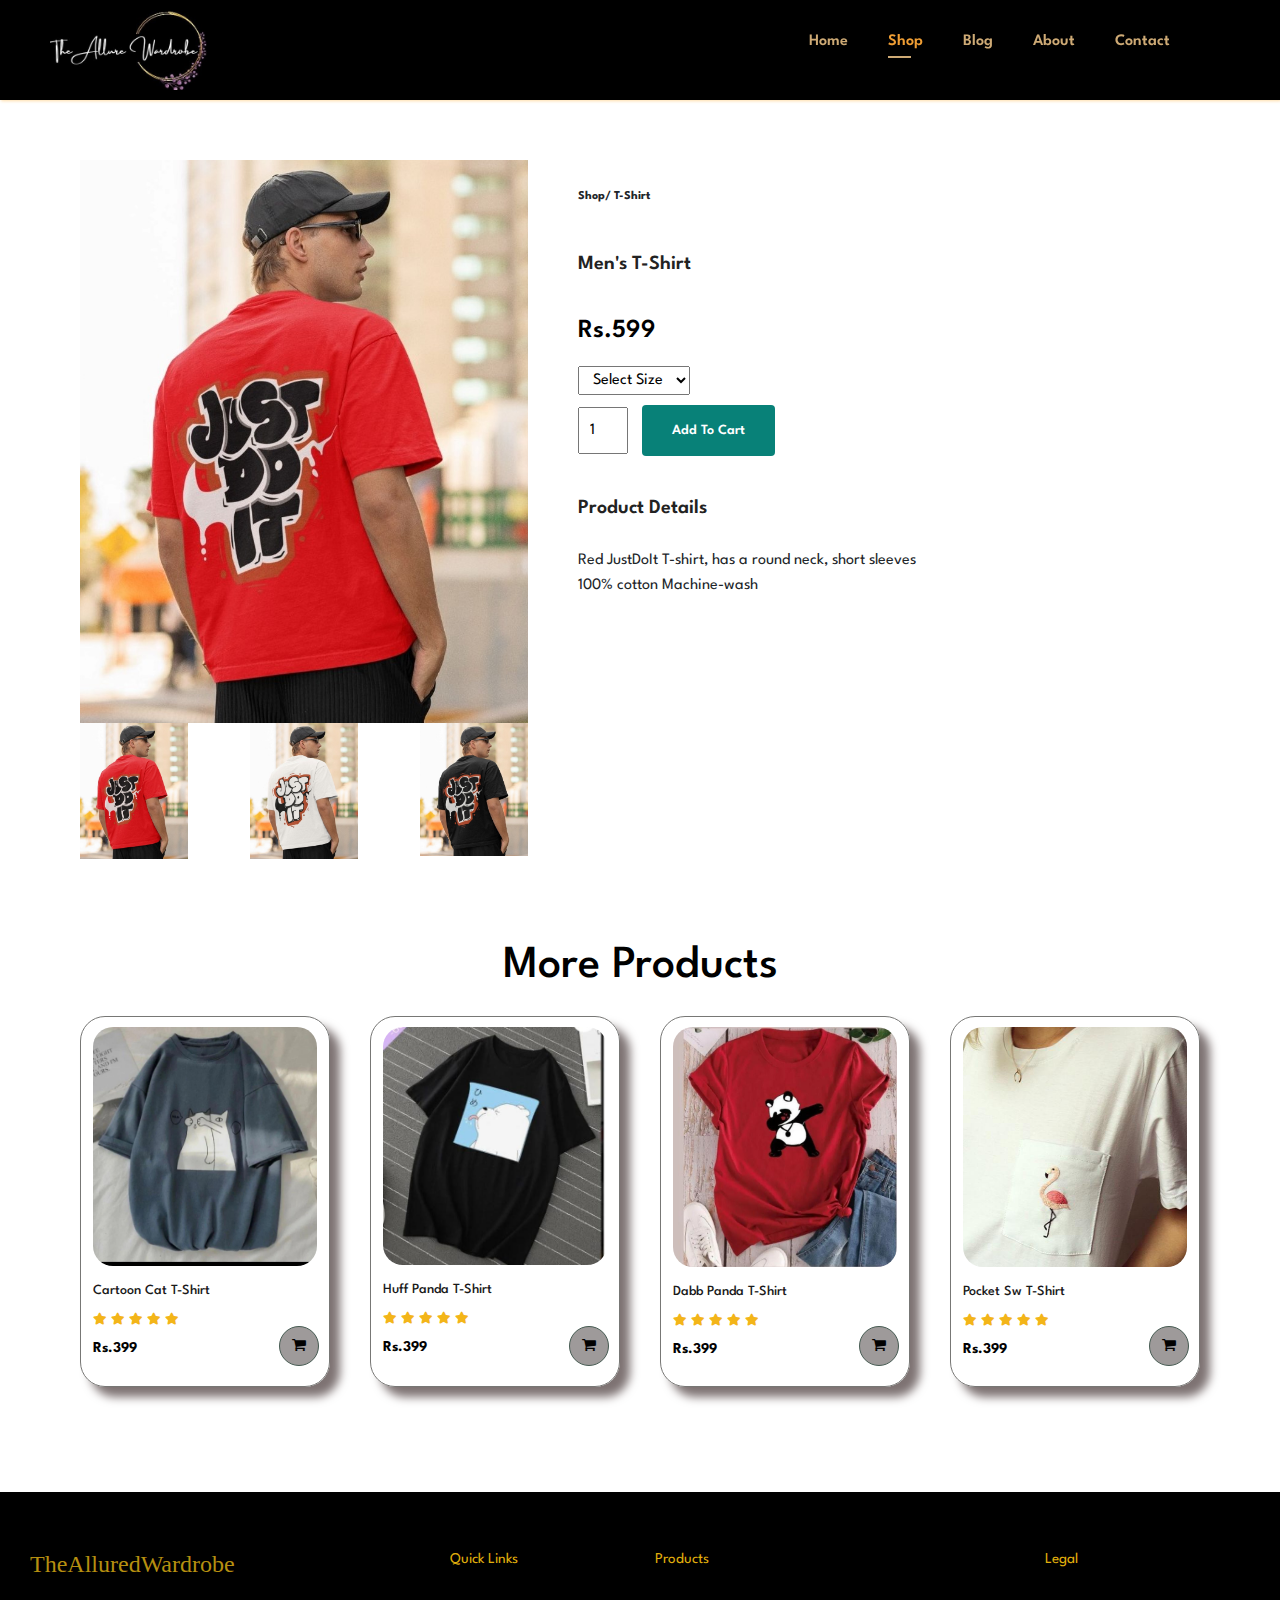
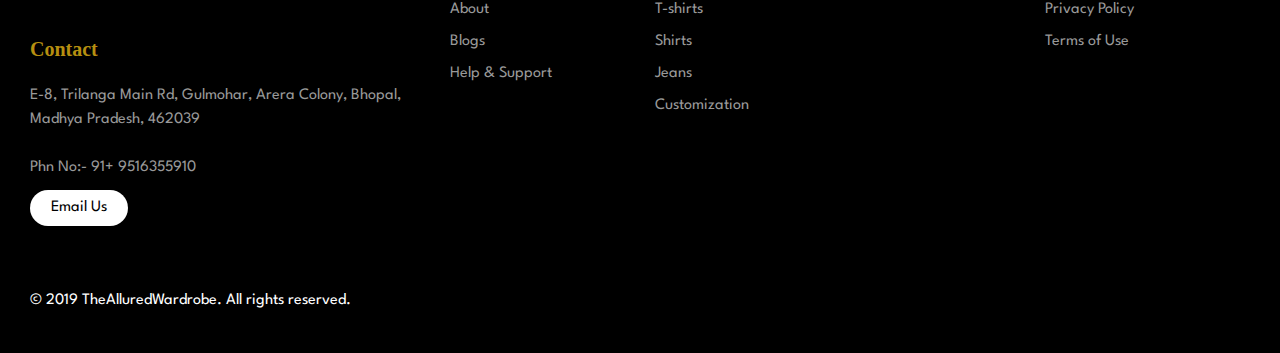
<file: sproduct.html>
<!DOCTYPE html>
<html lang="en">

<head>
    <meta charset="UTF-8">
    <meta http-equiv="X-UA-Compatible" content="IE=edge">
    <meta name="viewport" content="width=device-width, initial-scale=1.0">
    <title>Products</title>
    <link rel="stylesheet" href="https://use.fontawesome.com/releases/v5.15.4/css/all.css" />
    <link rel="stylesheet" href="https://cdnjs.cloudflare.com/ajax/libs/font-awesome/6.4.0/css/all.min.css"
        integrity="sha512-iecdLmaskl7CVkqkXNQ/ZH/XLlvWZOJyj7Yy7tcenmpD1ypASozpmT/E0iPtmFIB46ZmdtAc9eNBvH0H/ZpiBw=="
        crossorigin="anonymous" referrerpolicy="no-referrer" />
    <link href="//maxcdn.bootstrapcdn.com/bootstrap/4.1.1/css/bootstrap.min.css" rel="stylesheet" id="bootstrap-css">
    <script src="//maxcdn.bootstrapcdn.com/bootstrap/4.1.1/js/bootstrap.min.js"></script>
    <link rel="stylesheet" href="https://cdnjs.cloudflare.com/ajax/libs/font-awesome/4.7.0/css/font-awesome.min.css">
    <script src="//cdnjs.cloudflare.com/ajax/libs/jquery/3.2.1/jquery.min.js"></script>
    <link rel="stylesheet" href="style.css">

</head>

<body>
    <!-- Nav bar Starting -->
    <section id="header">
        <a href="#"><img src="/img/logo.jpeg" class="logo" alt=""></a>

        <div>
            <ul id="navbar">
                <li><a href="index.html">Home</a></li>
                <li><a class="active" href="Shop.html">Shop</a></li>
                <li><a href="Blog.html">Blog</a></li>
                <li><a href="About.html">About</a></li>
                <li><a href="Contact.html">Contact</a></li>
                <li id="lg-bag"><a href="Cart.html"><i class="fa-solid fa-bag-shopping"
                            style="color: #ceaa75;"></i></i><a></li>
                <a href="#" id="close"><i class="fa fa-times"></i></a>
            </ul>
        </div>
        <div id="mobile">
            <a href="Cart.html"><i class="fa-solid fa-bag-shopping" style="color: #ceaa75;"></i></a>
            <i id="bar" class="fas fa-outdent"></i>
            </a>
    </section>
    <!-- Nav bar Ending -->

   
    <section id="prodetails" class="section-p1">
     <div class="single-pro-image">
        <img src="img/NAP3.jpeg" width="100%" id="MainImg" alt="">
        
        <div class="small-img-group">
         <div class="small-img-col">
            <img src="img/NAP3.jpeg" width="100%" class="small-img" alt="">
         </div>
         <div class="small-img-col">
            <img src="img/NAP4.jpeg" width="100%" class="small-img" alt="">
         </div>
         <div class="small-img-col">
            <img src="img/NAP5.jpeg" width="100%" class="small-img" alt="">
         </div>
        </div>
     </div>
     
     <div class="single-pro-details">
      <h6> Shop/ T-Shirt</h6>
      <h4>Men's T-Shirt</h4>
      <h2>Rs.599</h2>
      <select>
        <option>Select Size</option>
        <option>S</option>
        <option>M</option>
        <option>L</option>
        <option>XL</option>
      </select>
      <input type="number" value="1">
      <button class="normal">Add To Cart</button>
      <h4>Product Details</h4>
      <span>Red JustDoIt T-shirt, has a round neck, short sleeves<br> 100% cotton
        Machine-wash</span>
     </div>
    </section>
  
  
  
  
  
  
  
  
  
  
    <section id="product1" class="section-p1">
        <h2> More Products</h2>
        <div id="rt" class="ct">
       
        <div class="pro-container">
            <div class="pro">
                <img src="img/P1.jpeg" alt="">
                <div class="des">
                    <h5>Cartoon Cat T-Shirt</h5>
                    <div class="star">
                        <i class="fas fa-star"></i>
                        <i class="fas fa-star"></i>
                        <i class="fas fa-star"></i>
                        <i class="fas fa-star"></i>
                        <i class="fas fa-star"></i>
                    </div>
                    <h4>Rs.399</h4>
                </div>
                <div class="Cart">
                    <i class="fa fa-shopping-cart" style="font-size:15px"></i>
                </div>
                
            </div>
        </div>
        <div class="pro-container">
            <div class="pro">
                <img src="img/P2.jpeg" alt="">
                <div class="des">
                    <h5>Huff Panda T-Shirt</h5>
                    <div class="star">
                        <i class="fas fa-star"></i>
                        <i class="fas fa-star"></i>
                        <i class="fas fa-star"></i>
                        <i class="fas fa-star"></i>
                        <i class="fas fa-star"></i>
                    </div>
                    <h4>Rs.399</h4>
                </div>
                <div class="Cart">
                    <i class="fa fa-shopping-cart" style="font-size:15px"></i>
                </div>
                
            </div>
        </div>
        <div class="pro-container">
            <div class="pro">
                <img class="P3" src="img/P3.jpeg" alt="">
                <div class="des">
                    <h5>Dabb Panda T-Shirt</h5>
                    <div class="star">
                        <i class="fas fa-star"></i>
                        <i class="fas fa-star"></i>
                        <i class="fas fa-star"></i>
                        <i class="fas fa-star"></i>
                        <i class="fas fa-star"></i>
                    </div>
                    <h4>Rs.399</h4>
                </div>
                <div class="Cart">
                    <i class="fa fa-shopping-cart" style="font-size:15px"></i>
                </div>
                
            </div>
        </div>
       
        <div class="pro-container">
            <div class="pro">
                <img class="P5" src="img/P5.jpeg" alt="">
                <div class="des">
                    <h5>Pocket Sw T-Shirt</h5>
                    <div class="star">
                        <i class="fas fa-star"></i>
                        <i class="fas fa-star"></i>
                        <i class="fas fa-star"></i>
                        <i class="fas fa-star"></i>
                        <i class="fas fa-star"></i>
                    </div>
                    <h4>Rs.399</h4>
                </div>
                <div class="Cart">
                    <i class="fa fa-shopping-cart" style="font-size:15px"></i>
                </div>
        </div> 
        
         
        </div>
    </div>
    </div>
      
        
    </section>
   
   
    <!-- Footer Starting-->
    <footer class="footer">
        <div class="footer__addr">
            <h1 class="footer__logo">TheAlluredWardrobe</h1>

            <h2 class="footer__logo">Contact</h2>

            <address>
                E-8, Trilanga Main Rd, Gulmohar, Arera Colony, Bhopal, Madhya Pradesh, 462039 <br><br>Phn No:- 91+
                9516355910 <br>


                <a class="footer__btn" href="mailto:example@gmail.com">Email Us</a>
            </address>
        </div>

        <ul class="footer__nav">
            <li class="nav__item">
                <h2 class="nav__title">Quick Links</h2>

                <ul class="nav__ul">
                    <li>
                        <a href="#">About</a>
                    </li>

                    <li>
                        <a href="#">Blogs</a>
                    </li>

                    <li>
                        <a href="#">Help & Support</a>
                    </li>
                </ul>
            </li>

            <li class="nav__item nav__item--extra">
                <h2 class="nav__title">Products</h2>

                <ul class="nav__ul nav__ul--extra">
                    <li>
                        <a href="#">T-shirts</a>
                    </li>

                    <li>
                        <a href="#">Shirts</a>
                    </li>

                    <li>
                        <a href="#">Jeans</a>
                    </li>

                    <li>
                        <a href="#">Customization</a>
                    </li>

                </ul>
            </li>


            <li class="nav__item">
                <h2 class="nav__title">Legal</h2>

                <ul class="nav__ul">
                    <li>
                        <a href="#">Privacy Policy</a>
                    </li>

                    <li>
                        <a href="#">Terms of Use</a>
                    </li>
                </ul>
            </li>
        </ul>

        <div class="legal">
            <p>&copy; 2019 TheAlluredWardrobe. All rights reserved.</p>

        </div>
    </footer>

    <!-- Footer Ending-->
<script>
var MainImg = document.getElementById("MainImg");
var smallimg = document.getElementById("small-img");
smallimg[0].onclick = function(){
    MainImg.src = smallimg[0].src;
    
}
smallimg[1].onclick = function(){
    MainImg.src = smallimg[1].src;

}
smallimg[2].onclick = function(){
    MainImg.src = smallimg[2].src;

}
smallimg[3].onclick = function(){
    MainImg.src = smallimg[3].src;

}
</script>

    <script src="script.js"></script>
</body>

</html>
</file>
<file: style.css>
@import url('https://fonts.googleapis.com/css2?family=Spartan:wght@100;200;300;400;500;600;700;800;900&display=swap');
*{
    margin: 0;
    padding: 0;
    box-sizing: border-box;
    font-family: 'Spartan', sans-serif;
}

h1{
    font-size: 50px;
    line-height: 64px;
    color: #222;
}

h2{
    font-size: 46px;
    line-height: 54px;
    color:#000000;
}

h4{
    font-size: 20px;

    color:#222;
}

h6{
    font-weight: 700;
    font-size: 12px;
}

p {
    font-size: 16px;
    color: #465b52;
    margin: 15px 0 20px 0;
}

.section-p1{ 
    padding: 40px 80px;
}

.section-m1{
    margin: 40px 0;
}

button.normal{
    font-size: 14px;
    font-weight: 600;
    padding: 15px 30px;
    color: #020202;
    background-color: white;
    border-radius: 4px;
    cursor: pointer;
    border: none;
    outline: none;
    transition: 0.3s;
}

button.white{
    font-size: 13px;
    font-weight: 600;
    padding: 11px 18px;
    color: #ffffff;
    background-color: transparent;
    cursor: pointer;
    border: 1px solid #ffffff;
    outline: none;
    transition: 0.3s;
}
body{
    width:100%;
}

/* Navbar Starting */
.logo{
    height: 80px;
}
#header {
    display: flex;
    align-items: center;
    justify-content: space-between;
    padding: 10px 50px;
    background: black;
    box-shadow: 1px 1px 3px #ffdda8;
    z-index: 999;
    position: sticky;
    top: 0;
    left: 0;
}
#mobile{
    display: none;
    align-items: center;
}

#close{
    display: none;
}
#navbar{
    display: flex;
    align-items: center;
    justify-content: center;
}

#navbar li{
    list-style:none;
    padding: 0 20px;
    position: relative;
}

#navbar li a{
    text-decoration: none;
    font-size: 16px;
    font-weight: 600;
    color: rgb(206, 170, 117);
    transition: 0.3s ease;
}

#navbar li a:hover,
#navbar li a.active{
    color: rgb(240, 158, 52);
}

#navbar li a.active::after,#navbar li a:hover::after{
    content:"";
    width:30%;
    height: 2px;
    background: rgb(206, 170, 117);
    position: absolute;
    bottom: -4px;
    left: 20px;
}

/* Navbar Ending */


/* Hero Section Starting */

#hero{
    background-image: url("img/Hero4.jpg");
    height: 90vh;
    width: 100%;
    background-size: cover;
    background-position: top 25% right 0;
    padding: 0 80px;
    display: flex;
    flex-direction: column;
    align-items: flex-start;
    justify-content: center;
}

#hero h4{
    padding-bottom: 20px;
    color: aliceblue;
}

#hero h1 {
    color: rgb(216, 121, 5);
}

#hero h2,p {
    color: white;
}

#hero button{
    background-image: url("img/button.png");
    background-color: transparent;
    color:white;
    border: 0;
    padding: 14px 80px 14px 65px;
    background-repeat: no-repeat;
    cursor: pointer;
    font-weight: 700;
    font-size: 18px;
}

#feature{
    display: flex;
    align-items: center;
    justify-content: space-between;
    flex-wrap: wrap;
}
#feature .fe-box{
    width: 180px;
    text-align: center;
    padding: 25px 15px;
    box-shadow: 20px 20px 34px #cbcdce;
    border: 1px solid #cce7d0;
    border-radius: 4px;
    margin: 15px 0;

}

#feature .fe-box:hover{
    box-shadow: 10px 10px 54px #527464;
}

#feature .fe-box img{
    width: 100%;
    margin-bottom: 10px;
}

#feature .fe-box h6 {
    display: inline-block;
    padding: 9px 8px 6px 8px;
    line-height: 1;
    border-radius : 5px;
    color: rgb(255, 255, 255);
    background-color: rgb(39, 36, 36);

}

#product1{
    text-align: center;
    
}

#rt{
    display: flex;
    justify-content: space-between;
    flex-wrap: wrap;

}


#product1 .pro-container{
    display: flex;
}
#product1 .pro{
    margin-left: 5%;
    margin-right: 5%;
    width: 200px;
    min-width: 250px;
    padding: 10px 12px;
    border: 1px solid #777775;
    border-radius: 25px;
    cursor: pointer;
    box-shadow: 10px 10px 10px #7e7373;
    margin: 15px 0;
    transition: 0.4s ease;
    position: relative;
}

#product1 .pro:hover{ 
    box-shadow: 5px 5px 54px #527464; ;
}


#product1 .pro img{
    width: 100%;
    border-radius: 20px;
}
#product1  img{
    width: 100%;
    border-radius: 20px;
}

#product1 .pro .des {
    text-align: start;
    padding: 10px 0;
}

#product1 .pro .des  h5{
    padding-top: 7px;
    color: #1a1a1a;
    font-size: 14px;
}

#product1 .pro .des i{
    font-size: 12px;
    color: rgb(243, 181, 25);
}

#product1 .pro  .des h4{
    padding-top:7px;
    font-size: 15px;
    font-weight:700;
    color: #020202;
}

#product1 .pro  .Cart{
    width:40px;
    height:40px;
    line-height: 40px;
    border-radius: 50px;
    background-color: #9e9a9a;
    font-weight: 500;
    color:#020202;
    border: 1px solid #465b52;
    position:absolute;
    bottom: 20px;
    right: 10px;
}

.P3{
    height: 240px;
}

.P5{
    height: 240px;
}

#banner{
display: flex;
flex-direction: column;
justify-content: center;
align-items: center;
text-align: center;
background-image: url("img/Banner3.jpg");
width: 100%;
height: 80vh;
background-size: cover;
background-position: center;
}

#banner h2{
    color: rgb(3, 11, 70);
    font-weight: 900;
}


#banner button:hover{
    background: #020202;
    color: white;
}

.NAP2{
    height: 243px;
}

/* SM BANNER STYLING STARTS */

#sm-banner{
    display: flex;
    justify-content: space-between;
    flex-wrap: wrap;
}

#sm-banner .banner-box{
    display: flex;
   flex-direction: column;
   justify-content: center;
   align-items: flex-start;
   text-align: center;
   background-image: url("img/Banner1.jpg");
   min-width: 580px;
   height: 50vh;
   background-size: cover;
   background-position: center;
   padding: 30px;
   }

#sm-banner h2{
    color: #fff;
    font-size: 28px;
    font-weight: 800;
}

#sm-banner span{
    color: #fff;
    font-size: 14px;
    font-weight: 500;
    padding-bottom: 15px;
}

#sm-banner .banner-box:hover button{
    background: #088178;
    border: 1px solid #088178;
}

#sm-banner .banner-box2{
    background-image: url(img/Banner4.jpg);
}

#sm-banner .banner-box2 h2{
    color: #ffffff;
    font-weight: 900;
}
#sm-banner .banner-box2 span{
    color: #ffffff;
    font-weight: 900;
}



  
  .footer {
    display: flex;
    flex-flow: row wrap;
    padding: 40px 30px 20px 30px;
    color: #000000;
    background-color: #000000;
    border-top: 50px solid #ffffff;
  }
  
  .footer > * {
    flex:  1 100%;
  }
  
  .footer__addr {
    margin-right: 1.25em;
    margin-bottom: 2em;
  }
  
  .footer__logo {
    font-family: 'Pacifico', cursive;
    font-weight: 400;
    /* text-transform: lowercase; */
    font-size: 1.5rem;
    color: rgb(182, 143, 16);
  }
  
  .footer__addr h2 {
    margin-top: 1.3em;
    font-size: 20px;
    font-weight: 700;
  }
  
  .nav__title {
    font-weight: 400;
    font-size: 15px;
    color: rgb(224, 175, 12);
  }
  
  .footer address {
    font-style: normal;
    color: #999;
  }
  
  .footer__btn {
    display: flex;
    align-items: center;
    justify-content: center;
    height: 36px;
    max-width: max-content;
    background-color: rgb(255, 255, 255);
    border-radius: 100px;
    color: #000000;
    line-height: 0;
    margin: 0.6em 0;
    font-size: 1rem;
    padding: 0 1.3em;
  }
  
  .footer ul {
    list-style: none;
    padding-left: 0;
  }
  
  .footer li {
    line-height: 2em;
  }
  
  .footer a {
    text-decoration: none;
  }
  
  .footer__nav {
    display: flex;
      flex-flow: row wrap;
  }
  
  .footer__nav > * {
    flex: 1 50%;
    margin-right: 1.25em;
  }
  
  .nav__ul a {
    color: #999;
  }
  
  .nav__ul--extra {
    /* column-count: 2; */
    column-gap: 1.25em;
  }
  
  .legal {
    display: flex;
    flex-wrap: wrap;
    color: #999;
  }
    
  .legal__links {
    display: flex;
    align-items: center;
  }
  
  .heart {
    color: #2f2f2f;
  }
  
  @media screen and (min-width: 24.375em) {
    .legal .legal__links {
      margin-left: auto;
    }
  }
  
  @media screen and (min-width: 40.375em) {
    .footer__nav > * {
      flex: 1;
    }
    
    .nav__item--extra {
      flex-grow: 2;
    }
    
    .footer__addr {
      flex: 1 0px;
    }
    
    .footer__nav {
      flex: 2 0px;
    }
  }


  /* media queries for homepage ipad  */
  @media(max-width:799px){
    .section-p1{
        padding: 40px 40px;
    }
    #navbar {
        display: flex;
        flex-direction: column;
        align-items: flex-start;
        justify-content: flex-start;
        position: fixed;
        top: 0;
        right: -300px;
        height: 100vh;
        width:300px;
        background-color: #000000;
        box-shadow: #97820a;
        padding: 80px 0 0 10px;
transition: 0.5s;
    }
#navbar.active{
    right: 0px;
}
    #navbar li{
        margin-bottom: 25px;
    }

    #mobile{
        display: flex;
        align-items: center;
    }

    #mobile i{
        color: #97820a;
        font-size: 24px;
        padding-left: 20px;
    }

    #close{
        display: initial;
        position: absolute;
        top: 30px;
        left: 30px;
        color: #97820a;
        font-size: 24px;
    }

    #lg-bag{
        display: none;
    }

    #hero{
        height: 90vh;
        padding: 0 80px;
        background-position: top 30% right 30%;
      
    }

    
#feature{
    justify-content: center;
}

#feature .fe-box{
    
    margin: 15px 15px;

}
#product1 .pro-container{
  justify-content: center;
}

#banner{
    height: 30vh;
}
#banner h2{
    color: rgb(3, 11, 70);
    font-weight: 800;
    font-size: 30px;
}

#sm-banner .banner-box{
    min-width: 100%;
    height: 38vh;
}
  }

@media (max-width:477px){
    .logo{
        height: 50px;
    }
    .section-p1{
        padding: 20px;
    }
    #header{
        padding: 10px 30px;
    }
    
    h1{
        font-size: 38px;
    }
    h2{
        font-size: 32px;
    }

    #hero{
        padding: 0 20px;
        background-position: 55%;
    }
    #feature{
        justify-content: space-between;
    }
     #feature .fe-box{
    width: 155px;
    margin: 0 0 15px 0;
     }

     /* Single Product  */
     #prodetails{
        display: flex;
        flex-direction: column;
     }

     #prodetails .single-pro-image{
        width: 100%;
        margin-right: 0px;
     }
     #prodetails .single-pro-details{
        width: 100%;
     }
     
     /* Blog page  */

     #blog {
        padding: 100px 20px 0 20px;
     }
     #blog .blog-box{
        display: flex;
        flex-direction: column;
        align-items: flex-start;
     }

     #blog .blog-img{
        width: 100%;
        margin-right: 0px;
        margin-bottom: 30px;
     }

#contact-details {
  flex-direction: column;
}
#contact-details .details {
  width: 100%;
  margin-bottom: 30px;
}

#contact-details .map {
  width: 100%;
  height: 400px;
}
}


/* Shop Page  */
#page-header{
    background-image: url("img/shopbg.jpg");
    width: 100%;
    height: 30vh;
    background-size: cover;
    display: flex;
    justify-content: center;
    text-align: center;
    flex-direction: column;
    padding: 14px;
}

#page-header h4{
font-weight: 400;
color: #000000;
font-family:cursive;
}
#page-header h1{
    color: rgb(9, 16, 51);
    font-weight: 900;
}

#pagination{
    text-align: center;
}

#pagination a{
    text-decoration: none;
    background-color: #0b5728;
    padding: 15px 20px ;
    border-radius: 4px;
    color: white;
    font-weight: 600;
}

#pagination a i{
    font-size: 16px;
    font-weight: 600;
}

/* Single product styling */
#prodetails{
    display: flex;
    margin-top: 20px;

}
#prodetails .single-pro-image{
    width: 40%;
    margin-right: 50px;
}

.small-img-group{
    display: flex;
    justify-content: space-between;
}

.small-img-col{
    flex-basis: 24%;
    cursor:pointer;
}

#prodetails .single-pro-details{
    width: 50%;
    padding-top: 30px;
}

#prodetails .single-pro-details h4{
    padding: 40px 0 20px 0;
    font-weight: 600;
    
}
#prodetails .single-pro-details h2{
    font-size: 26px;
    font-weight: 600;
}
#prodetails .single-pro-details select{
    display: block;
    padding: 5px 10px;
    margin-bottom: 10px;
}
#prodetails .single-pro-details input{
    width: 50px;
    height: 47px;
    padding-left: 10px;
    font-size: 16px;
    margin-right: 10px;
}
#prodetails .single-pro-details input:focus {
    outline:none;

}
#prodetails .single-pro-details button {
    background: #088178;
    color: #fff;

}

#prodetails .single-pro-details span{
    line-height: 25px;
}


/* Blog Page  */
#page-header{
    background-image: url("img/shopbg.jpg");
    height: 250px;
}

#page-header h1{
    color: #02052c;
}
#page-header h4{
    color: #f7f7f7;
    font-size: 30px;
}

#blog{
    padding: 90px 150px 0 100px;
}

#blog .blog-box{
    display: flex;
    align-items: center;
    width: 100%;
}

#blog .blog-img{
    width: 50%;
    margin-right: 40px;
    margin-bottom: 70px;

}

#blog img{
    width: 100%;
    height:300px;
    object-fit: cover;
}

#blog .blog-details {
width:50%;
}

#blog .blog-details a{
    text-decoration: none;
    font-size: 11px;
    color:#000000;
    font-weight: 700;
    position: relative;
}

#blog .blog-details a::after{
    content: "";
    width: 50px;
    height: 1px;
    background-color: #000000;
    position: absolute;
    top: 4px;
    right: -60px;
}

#blog .blog-details a:hover{
    color: rgb(90, 69, 0);
}

#blog .blog-details a:hover::after{
    background-color: rgb(90, 69, 0);;
}

#blog .blog-details h4{
    color: #000000;
    font-size: 30px;
    font-weight: 400;

}
#blog .blog-details p{
    color: #000000;
    font-size: 20px;
    font-weight: 600;

}


/* /About US Styling/ */
#aboutus-header{
background-image: url("img/AboutUs.jpg");
    width: 100%;
    height: 40vh;
    background-size: cover;
    display: flex;
    justify-content: center;
    text-align: center;
    flex-direction: column;
    padding: 14px;
}

#aboutus-header h1{
    color: #000000;
    font-weight: 700;
}

#about-head{
    display: flex;
    align-items: center;
}

#about-head img{
    width: 20%;
    height: auto;
    
}

/* carasoule  */
@import url("https://fonts.googleapis.com/css?family=Poppins|Lato|Roboto+Mono&display=swap");

/* body {
  width: 100vw;
  height: 100vh;
  overflow: hidden;
  margin: 0;
  padding: 0;
  background: lighten(#CB8589, 5%);
  font-family: "Helvetica Neue", "Roboto Mono", "Poppins", sans-serif;
  display: flex;
  flex-direction: column;
  justify-content: center;
  align-items: center;
} */
/* 
* {
    box-sizing: border-box;
    outline: none;
    user-select: none;
  }
   */
  #carousel-wrapper {
    width: auto;
    height: auto;
    display: flex;
    flex-direction: row;
    align-items: center;
    justify-content: center;
    overflow: hidden;
  
    #menu {
      height: 600px;
      width: 100%;
      overflow: hidden;
      font-weight: 800;
      line-height: 1;
      display: flex;
      flex-direction: row;
      align-items: center;
      justify-content: center;
      vertical-align: middle;
      transition: all 0.6s ease-in-out;
  
      #current-option {
        position: relative;
        width: 150%;
        height: 90%;
        transform: translate(-25%, 0%);
        display: flex;
        flex-direction: column;
        align-items: center;
        justify-content: center;
      
        overflow: hidden;
  
        #current-option-text1 {
          font-size: 50px;
          line-height: 3rem;
          width: 400px;
          height: 100px;
          display: flex;
          flex-direction: column;
          align-items: center;
          justify-content: flex-start;
       
  
          &::before {
            content: attr(data-next-text);
            position: absolute;
            transform: translate(0%, 380px);
            width: 100%;
            height: 200px;
            display: flex;
            flex-direction: column;
            align-items: center;
            justify-content: flex-start;

          }
  
          &::after {
            content: attr(data-previous-text);
            position: absolute;
            transform: translate(0%, -380px);
            width: 100%;
            height: 200px;
            display: flex;
            flex-direction: column;
            align-items: center;
            justify-content: flex-start;
     
          }
        }
  
        #current-option-text2 {
          font-size: 20px;
          line-height: 3rem;
          width: 300px;
          height: 100px;
          display: flex;
          flex-direction: column;
          align-items: flex-start;
          justify-content: flex-end;
     
  
          &::before {
            content: attr(data-next-text);
            position: absolute;
            transform: translate(0%, 380px);
            width: 100%;
            height: 40px;
            display: flex;
            flex-direction: column;
            align-items: flex-start;
            justify-content: flex-end;
  
          }
  
          &::after {
            content: attr(data-previous-text);
            position: absolute;
            transform: translate(0%, -380px);
            width: 100%;
            height: 40px;
            display: flex;
            flex-direction: column;
            align-items: flex-start;
            justify-content: flex-end;
 
          }
        }
      }
  
      #previous-option {
        width: 1.5rem;
        height: 1.5rem;
        margin-left: 500px;
        border: none;
        display: block;
        cursor: pointer;
        background: url("data:image/svg+xml,%3Csvg version='1.1' xmlns='http://www.w3.org/2000/svg' xmlns:xlink='http://www.w3.org/1999/xlink' x='0px' y='0px' viewBox='0 0 256 256'%3E%3Cpolygon points='225.813,48.907 128,146.72 30.187,48.907 0,79.093 128,207.093 256,79.093' fill='%23333'%3E%3C/polygon%3E%3C/svg%3E");
        background-size: cover;
        position:absolute;
        transform: translate(310px, 50px);
      }
  
      #next-option {
        width: 1.5rem;
        height: 1.5rem;
        margin-left: 500px;
        border: none;
        display: block;
        cursor: pointer;
        background: url("data:image/svg+xml,%3Csvg version='1.1' xmlns='http://www.w3.org/2000/svg' xmlns:xlink='http://www.w3.org/1999/xlink' x='0px' y='0px' viewBox='0 0 256 256'%3E%3Cpolygon points='225.813,48.907 128,146.72 30.187,48.907 0,79.093 128,207.093 256,79.093' fill='%23333'%3E%3C/polygon%3E%3C/svg%3E");
        background-size: cover;
        position: absolute;
        transform: translate(310px, -50px) rotate(180deg);
      }
    }
  
    #image {
      height: 340px;
      width: 340px;
      background-position: center;
      background-repeat: no-repeat;
      background-size: cover;
      z-index: 101;
      position: absolute;
      transform: translate(140px, 0);
    }
  
    &.anim-next {
      pointer-events: none;
  
      #current-option-text1 {
        animation: next-text 0.65s 0.085s;
      }
  
      #current-option-text2 {
        animation: next-text 0.65s 0.085s;
      }
  
      #previous-option {
        animation: next-top-arrow 0.65s 0.085s;
      }
  
      #next-option {
        animation: next-bottom-arrow 0.65s 0.085s;
      }
      
      #image {
        animation: next-image 0.65s 0.085s;
      }
    }
  
    &.anim-previous {
      pointer-events: none;
  
      #current-option-text1 {
        animation: previous-text 0.65s 0.085s;
      }
  
      #current-option-text2 {
        animation: previous-text 0.65s 0.085s;
      }
  
      #previous-option {
        animation: previous-top-arrow 0.65s 0.085s;
      }
  
      #next-option {
        animation: previous-bottom-arrow 0.65s 0.085s;
      }
      
      #image {
        animation: previous-image 0.65s 0.085s;
      }
    }
  }
  
  @keyframes previous-text {
    50%,
    55% {
      transform: translate(0%, 390px);
    }
    to {
      transform: translate(0%, 380px);
    }
  }
  
  @keyframes previous-top-arrow {
    50% {
      transform: translate(310px, 53px);
    }
  }
  
  @keyframes previous-bottom-arrow {
    50% {
      transform: translate(310px, -47px) rotate(180deg);
    }
  }
  
  @keyframes previous-image {
    0% {
      transform: translate(140px, 0) scale(1);
      opacity: 1;
    }
    70% {
      transform: translate(140px, 0) scale(1.1);
      opacity: 0;
    }
    100% {
      transform: translate(140px, 0) scale(1);
      opacity: 1;
    }
  }
  
  @keyframes next-text {
    50%,
    55% {
      transform: translate(0%, -390px);
    }
    to {
      transform: translate(0%, -380px);
    }
  }
  
  @keyframes next-top-arrow {
    50% {
      transform: translate(310px, 47px);
    }
  }
  
  @keyframes next-bottom-arrow {
    50% {
      transform: translate(310px, -53px) rotate(180deg);
    }
  }
  
  @keyframes next-image {
    0% {
      transform: translate(140px, 0) scale(1);
      opacity: 1;
    }
    70% {
      transform: translate(140px, 0) scale(1.1);
      opacity: 0;
    }
    100% {
      transform: translate(140px, 0) scale(1);
      opacity: 1;
    }
  }
  
  /* Contact Us  */
  #contact-details{
    display: flex;
    align-items: center;
    justify-content: space-between;
  }

  #contact-details .details{
    width: 40%;
  }

  #contact-details .details h2{
    font-size: 26px;
    line-height: 35px;
    padding: 20px 0;
  }

  #contact-details .details li{
    list-style: none;
    display: flex;
    padding: 10px 0;
  }

  #contact-details .details li i{
    font-size: 14px;
    padding-right: 22px;
  }

  #contact-details .details li p{
    margin: 0;
    font-size: 14px;
    color: #000000;
  }

  #contact-details .map{
    width: 55%;
    height: 400px;
  }
  #contact-details .map iframe{
    width: 100%;
    height: 100%;
  }

  #form-details form{
     width: 65%;
     display: flex;
     flex-direction: column;
     align-items: flex-start;
  }

  #form-details form span {
    font-size: 20px;
    margin-left: 30px;
    font-weight: 600;
  }

  #form-details form input,
  #form-details form textarea{
    width: 70%;
    padding: 10px 10px;
    outline: none;
    margin-bottom: 20px;
    border: 1px solid #413d3d;
    border-radius: 15px;
    margin-left: 30px;
  }

  #form-details form button {
    font-size: 12px;
    font-weight: 500;
    padding: 15px 30px;
    color: #000000;
    background-color: rgb(42, 172, 25);
    border-radius: 4px;
    cursor: pointer;
    border: none;
    outline: none;
    transition: 0.3s;
    margin-left: 30px;
  }
</file>
